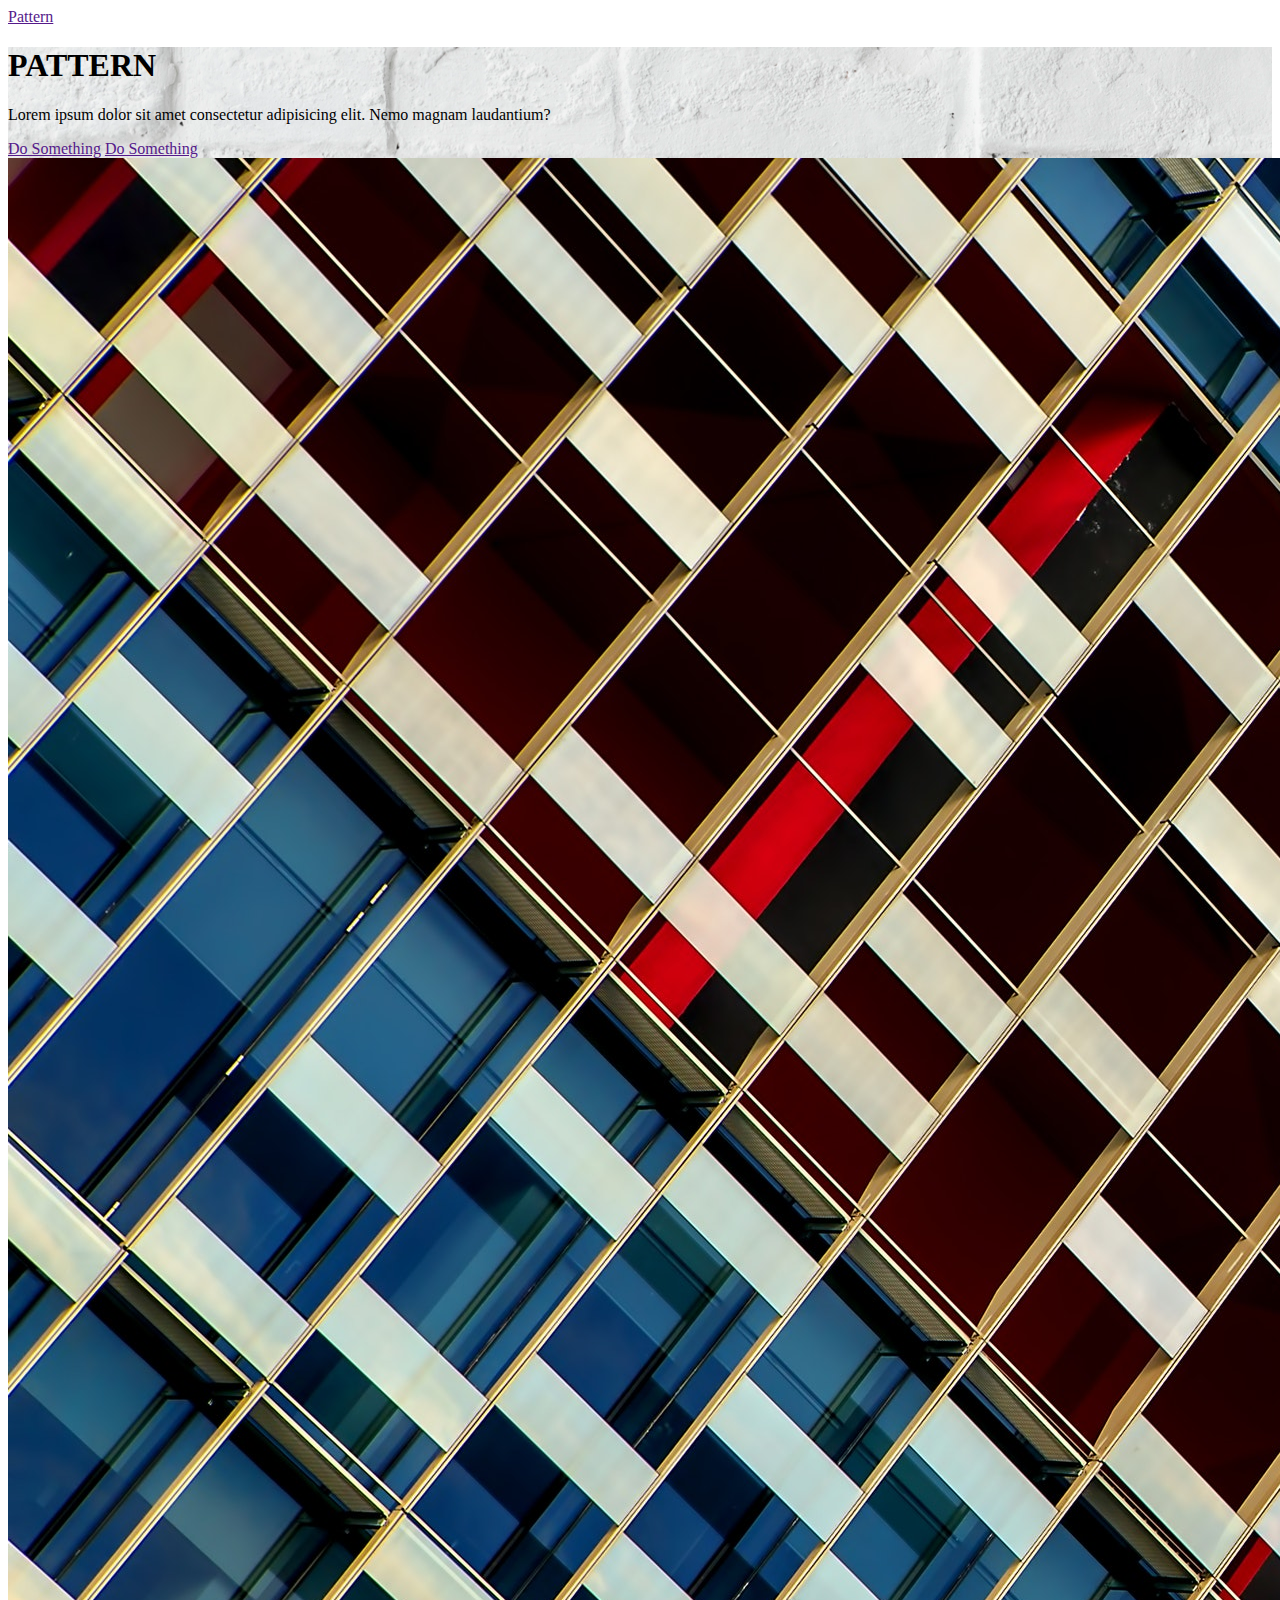
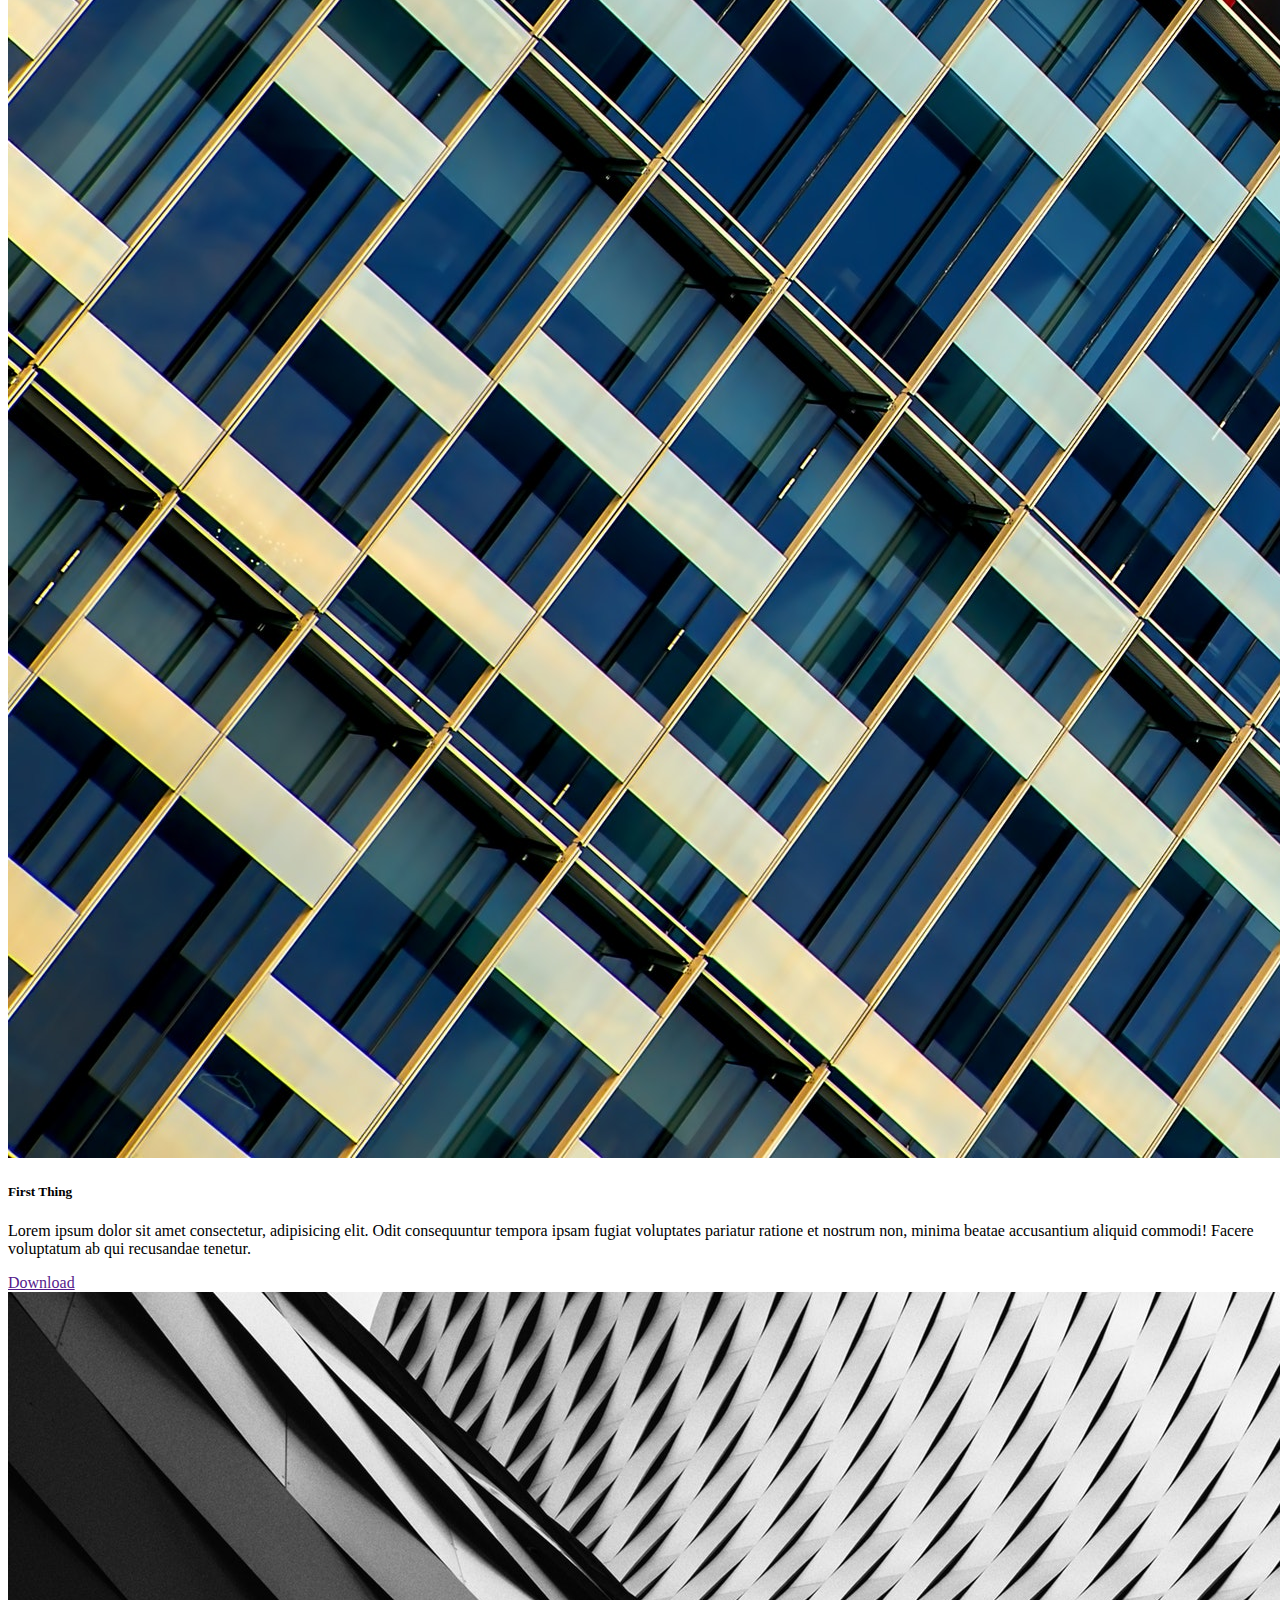
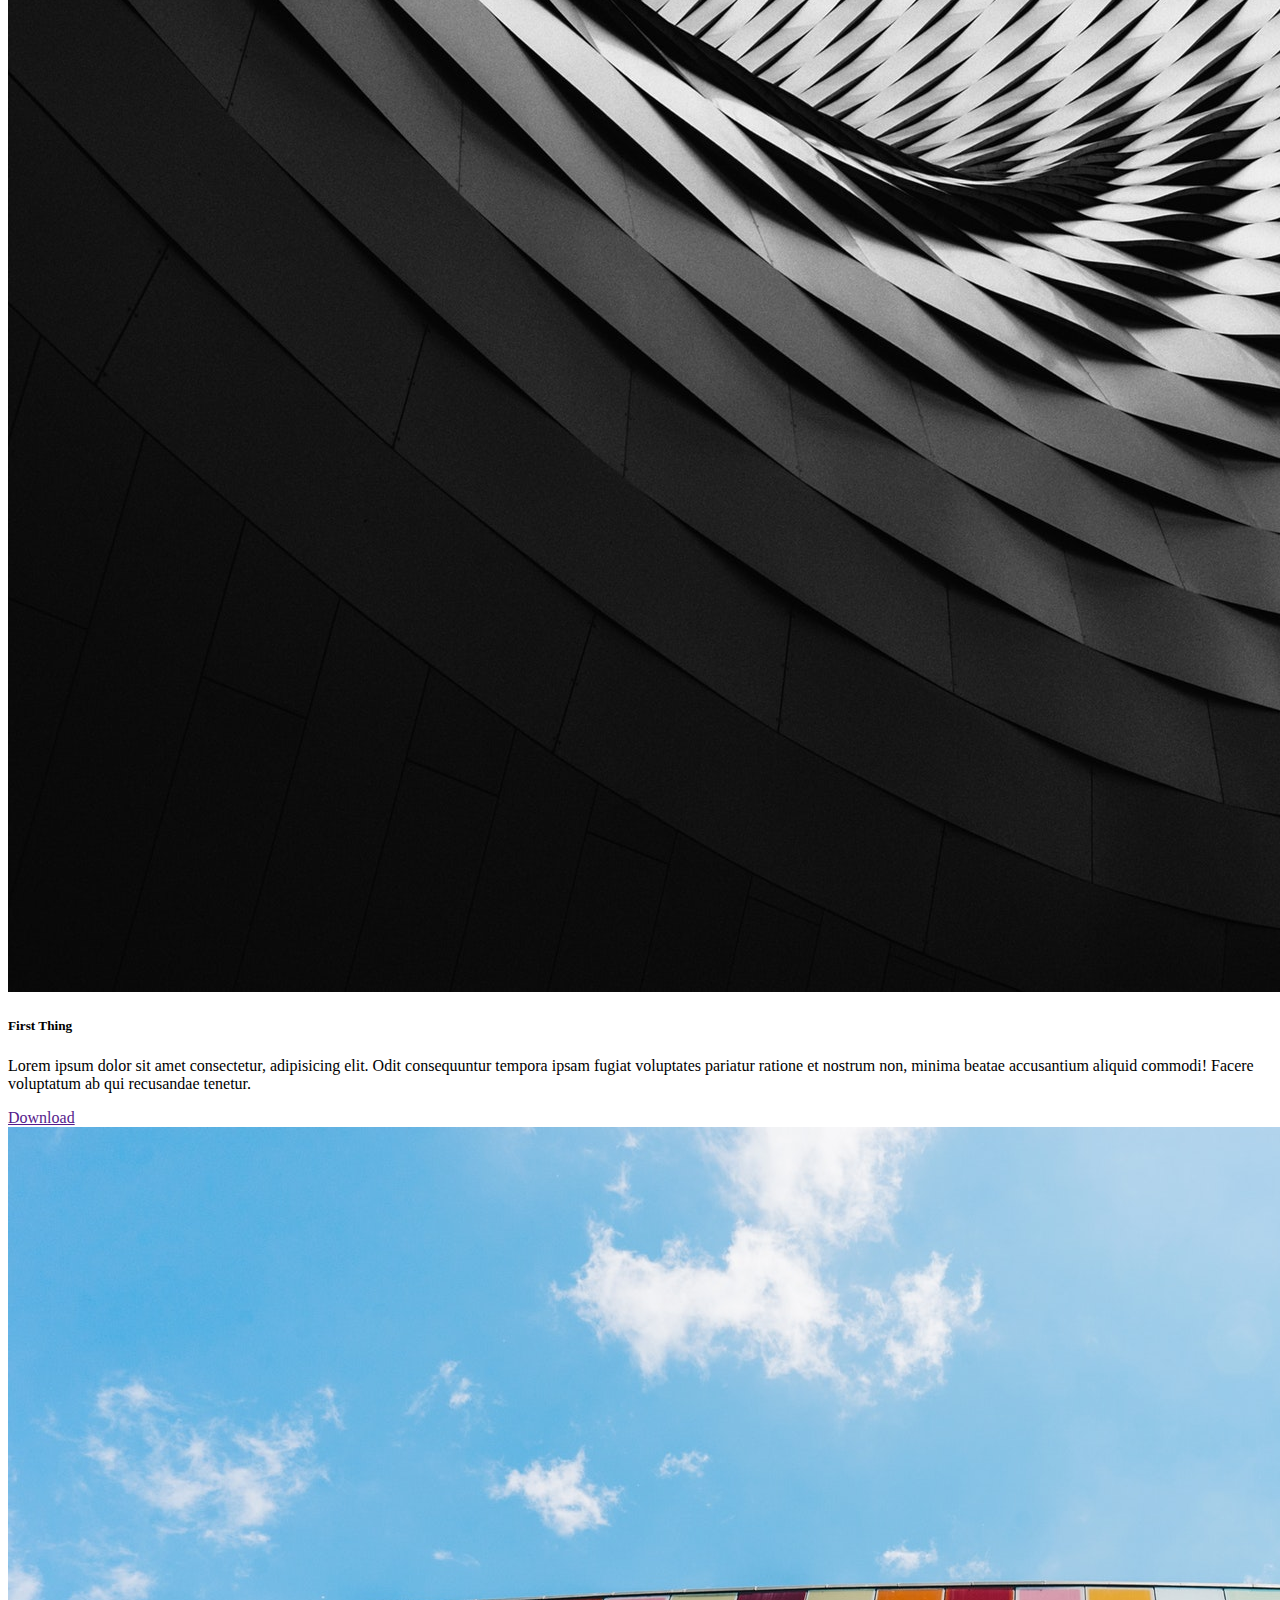
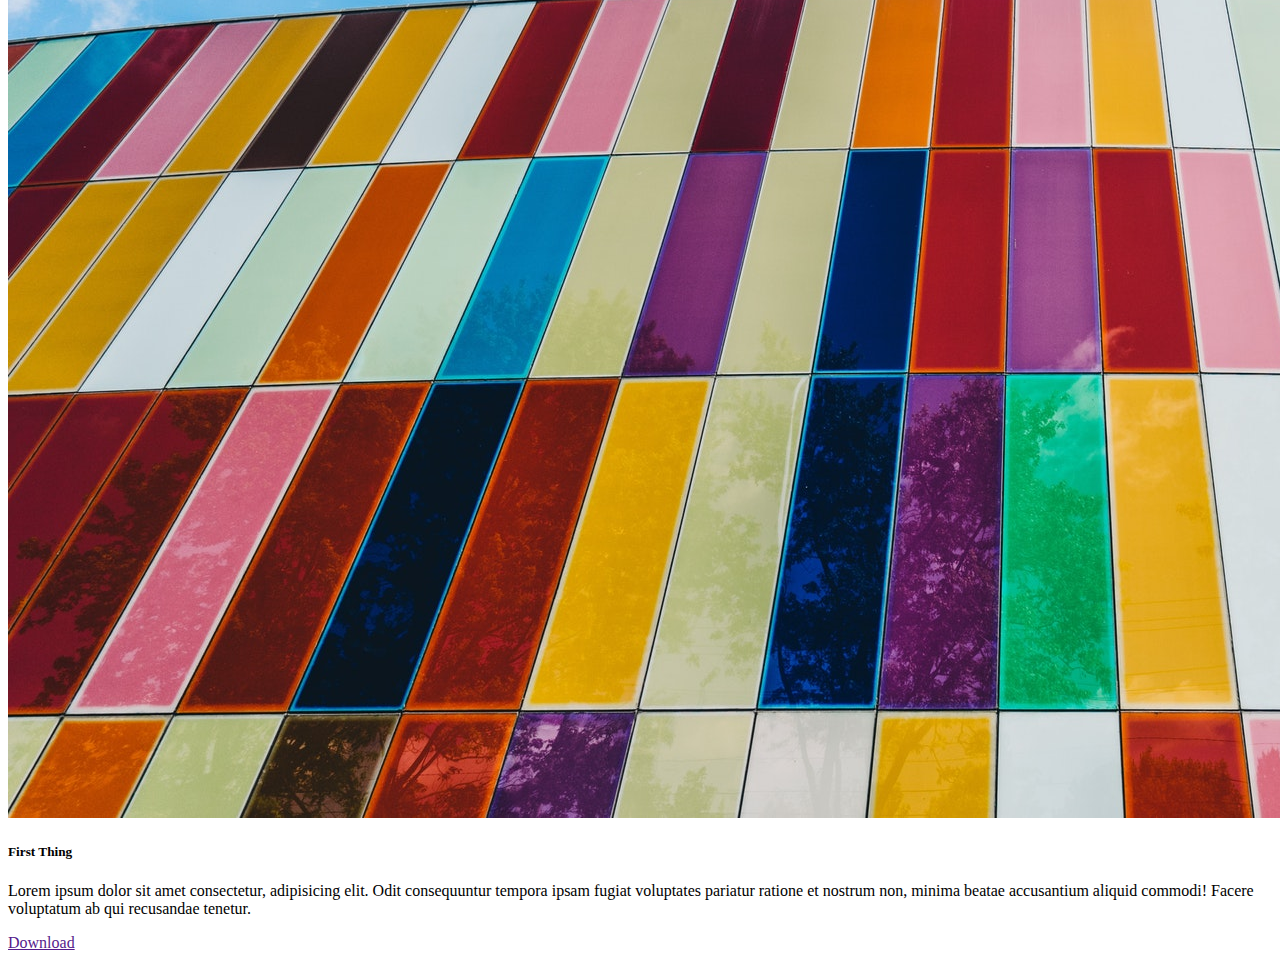
<file: index.html>
<!doctype html>
<html lang="en">

<head>
    <!-- Required meta tags -->
    <meta charset="utf-8">
    <meta name="viewport" content="width=device-width, initial-scale=1, shrink-to-fit=no">

    <!-- Bootstrap CSS -->
    <link rel="stylesheet" href="https://stackpath.bootstrapcdn.com/bootstrap/4.1.3/css/bootstrap.min.css" integrity="sha384-MCw98/SFnGE8fJT3GXwEOngsV7Zt27NXFoaoApmYm81iuXoPkFOJwJ8ERdknLPMO"
        crossorigin="anonymous">
    <link rel="stylesheet" href="https://use.fontawesome.com/releases/v5.7.2/css/all.css" integrity="sha384-fnmOCqbTlWIlj8LyTjo7mOUStjsKC4pOpQbqyi7RrhN7udi9RwhKkMHpvLbHG9Sr" crossorigin="anonymous">
    <style>
        #header{
            background: url("imgs/header.jpeg")0;
            /* background: url("imgs/header.jpeg") center center / cover no-repeat; */
        }
    </style>

    <title>Pattern</title>
</head>

<body>

    <nav class="navbar bg-dark navbar-dark">
        <div class="container">
            <a href="" class="navbar-brand"><i class="fas fa-binoculars mr-2"></i> Pattern</a>
        </div>
    </nav>

    <section id="header" class="jumbotron text-center">
        <h1 class="display-3">PATTERN</h1>
        <p class="lead">Lorem ipsum dolor sit amet consectetur adipisicing elit. Nemo magnam laudantium?</p>
        <a href="" class="btn btn-primary">Do Something</a>
        <a href="" class="btn btn-success">Do Something</a>
    </section>

    <section id="gallery">
        <div class="container">
            <div class="row">
                <div class="col-lg-4 mb-4">
                        <div class="card">
                                <img class="card-img-top" src="imgs/pattern1.jpeg" alt="">
                                <div class="card-body">
                                    <h5 class="card-title">First Thing</h5>
                                    <p class="card-text">Lorem ipsum dolor sit amet consectetur, adipisicing elit. Odit consequuntur tempora ipsam fugiat voluptates pariatur ratione et nostrum non, minima beatae accusantium aliquid commodi! Facere voluptatum ab qui recusandae tenetur.</p>
                                    <a href="" class="btn btn-outline-success btn-sm">Download</a>
                                    <a href="" class="btn btn-outline-danger btn-sm"><i class="far fa-heart"></i></a>
                                </div>
                        </div>
                </div>
                <div class="col-lg-4 mb-4">
                        <div class="card">
                                <img class="card-img-top" src="imgs/pattern2.jpeg" alt="">
                                <div class="card-body">
                                    <h5 class="card-title">First Thing</h5>
                                    <p class="card-text">Lorem ipsum dolor sit amet consectetur, adipisicing elit. Odit consequuntur tempora ipsam fugiat voluptates pariatur ratione et nostrum non, minima beatae accusantium aliquid commodi! Facere voluptatum ab qui recusandae tenetur.</p>
                                    <a href="" class="btn btn-outline-success btn-sm">Download</a>
                                    <a href="" class="btn btn-outline-danger btn-sm"><i class="far fa-heart"></i></a>
                                </div>
                        </div>
                </div>
                <div class="col-lg-4 mb-4">
                        <div class="card">
                                <img class="card-img-top" src="imgs/pattern3.jpeg" alt="">
                                <div class="card-body">
                                    <h5 class="card-title">First Thing</h5>
                                    <p class="card-text">Lorem ipsum dolor sit amet consectetur, adipisicing elit. Odit consequuntur tempora ipsam fugiat voluptates pariatur ratione et nostrum non, minima beatae accusantium aliquid commodi! Facere voluptatum ab qui recusandae tenetur.</p>
                                    <a href="" class="btn btn-outline-success btn-sm">Download</a>
                                    <a href="" class="btn btn-outline-danger btn-sm"><i class="far fa-heart"></i></a>
                                </div>
                        </div>
                </div>
            </div>
        </div>
    </section>

    <!-- Optional JavaScript -->
    <!-- jQuery first, then Popper.js, then Bootstrap JS -->
    <script src="https://code.jquery.com/jquery-3.3.1.slim.min.js" integrity="sha384-q8i/X+965DzO0rT7abK41JStQIAqVgRVzpbzo5smXKp4YfRvH+8abtTE1Pi6jizo"
        crossorigin="anonymous"></script>
    <script src="https://cdnjs.cloudflare.com/ajax/libs/popper.js/1.14.3/umd/popper.min.js" integrity="sha384-ZMP7rVo3mIykV+2+9J3UJ46jBk0WLaUAdn689aCwoqbBJiSnjAK/l8WvCWPIPm49"
        crossorigin="anonymous"></script>
    <script src="https://stackpath.bootstrapcdn.com/bootstrap/4.1.3/js/bootstrap.min.js" integrity="sha384-ChfqqxuZUCnJSK3+MXmPNIyE6ZbWh2IMqE241rYiqJxyMiZ6OW/JmZQ5stwEULTy"
        crossorigin="anonymous"></script>
</body>

</html>
</file>
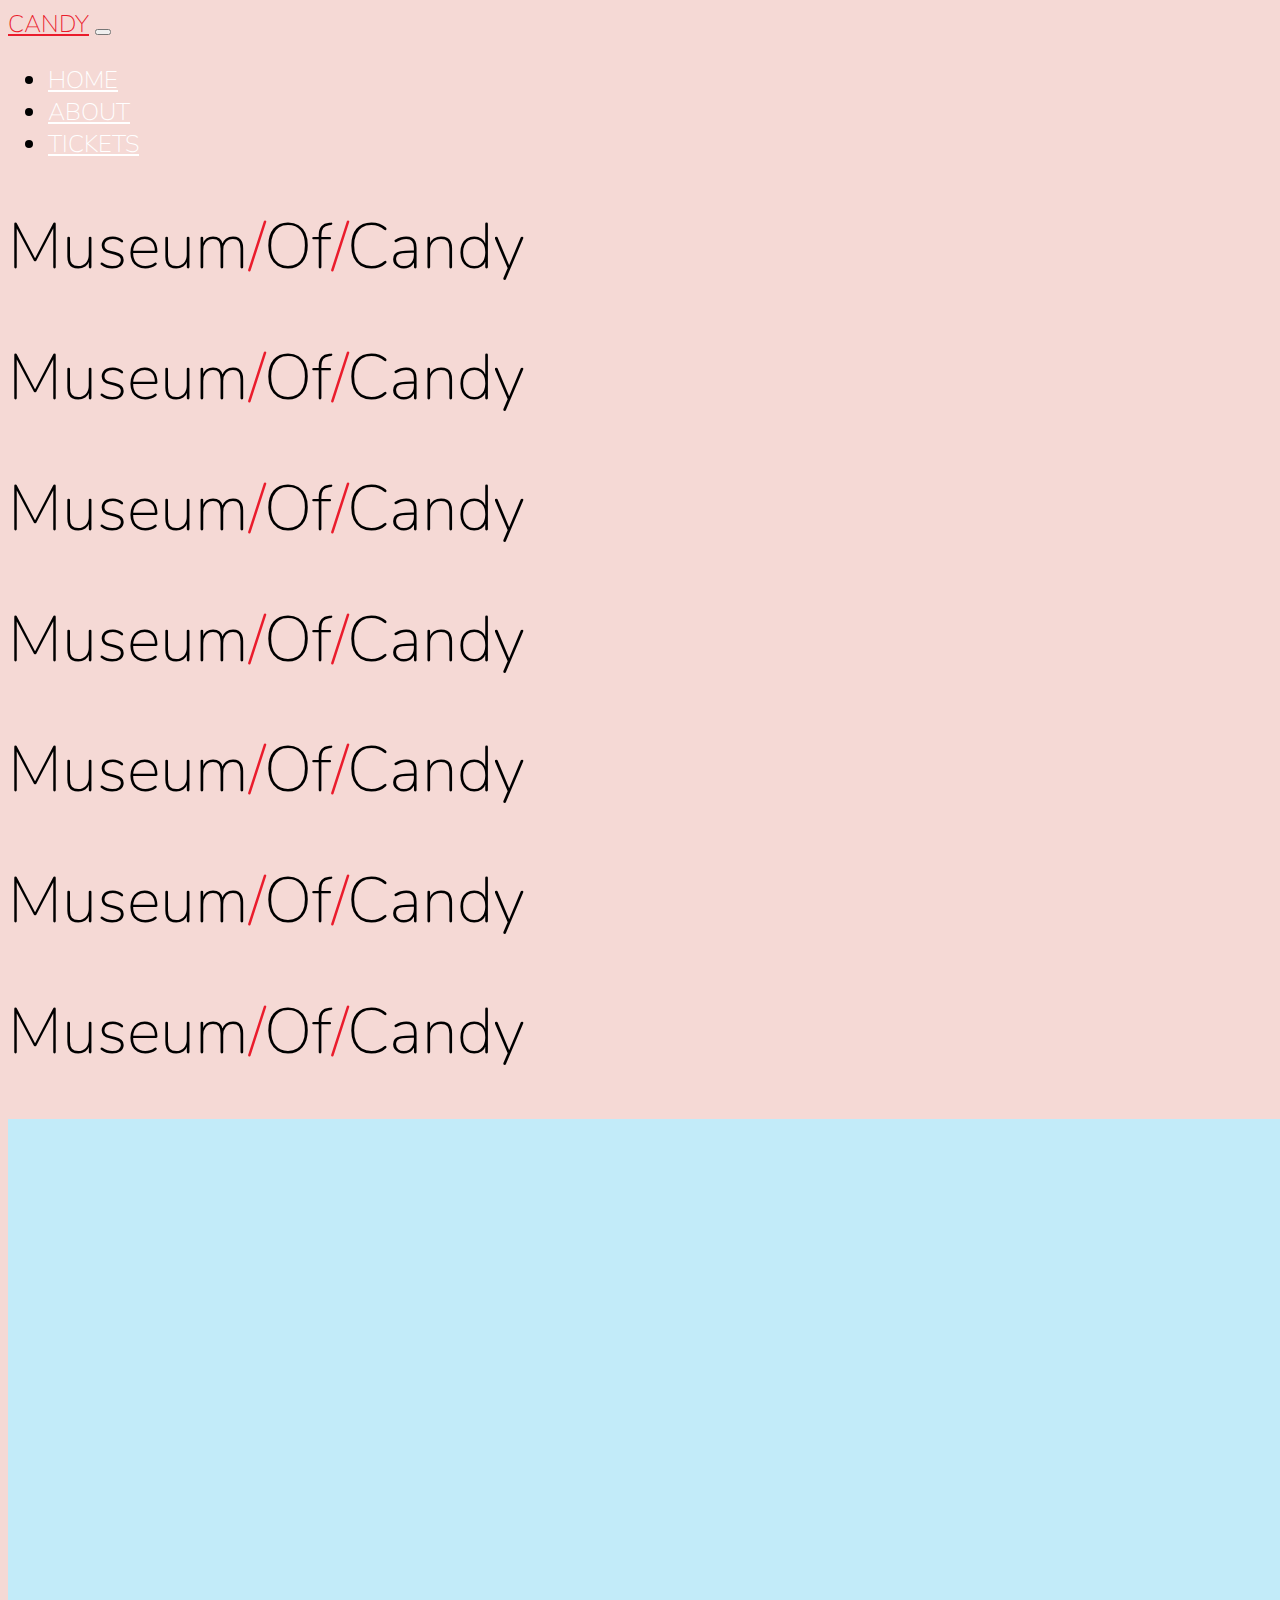
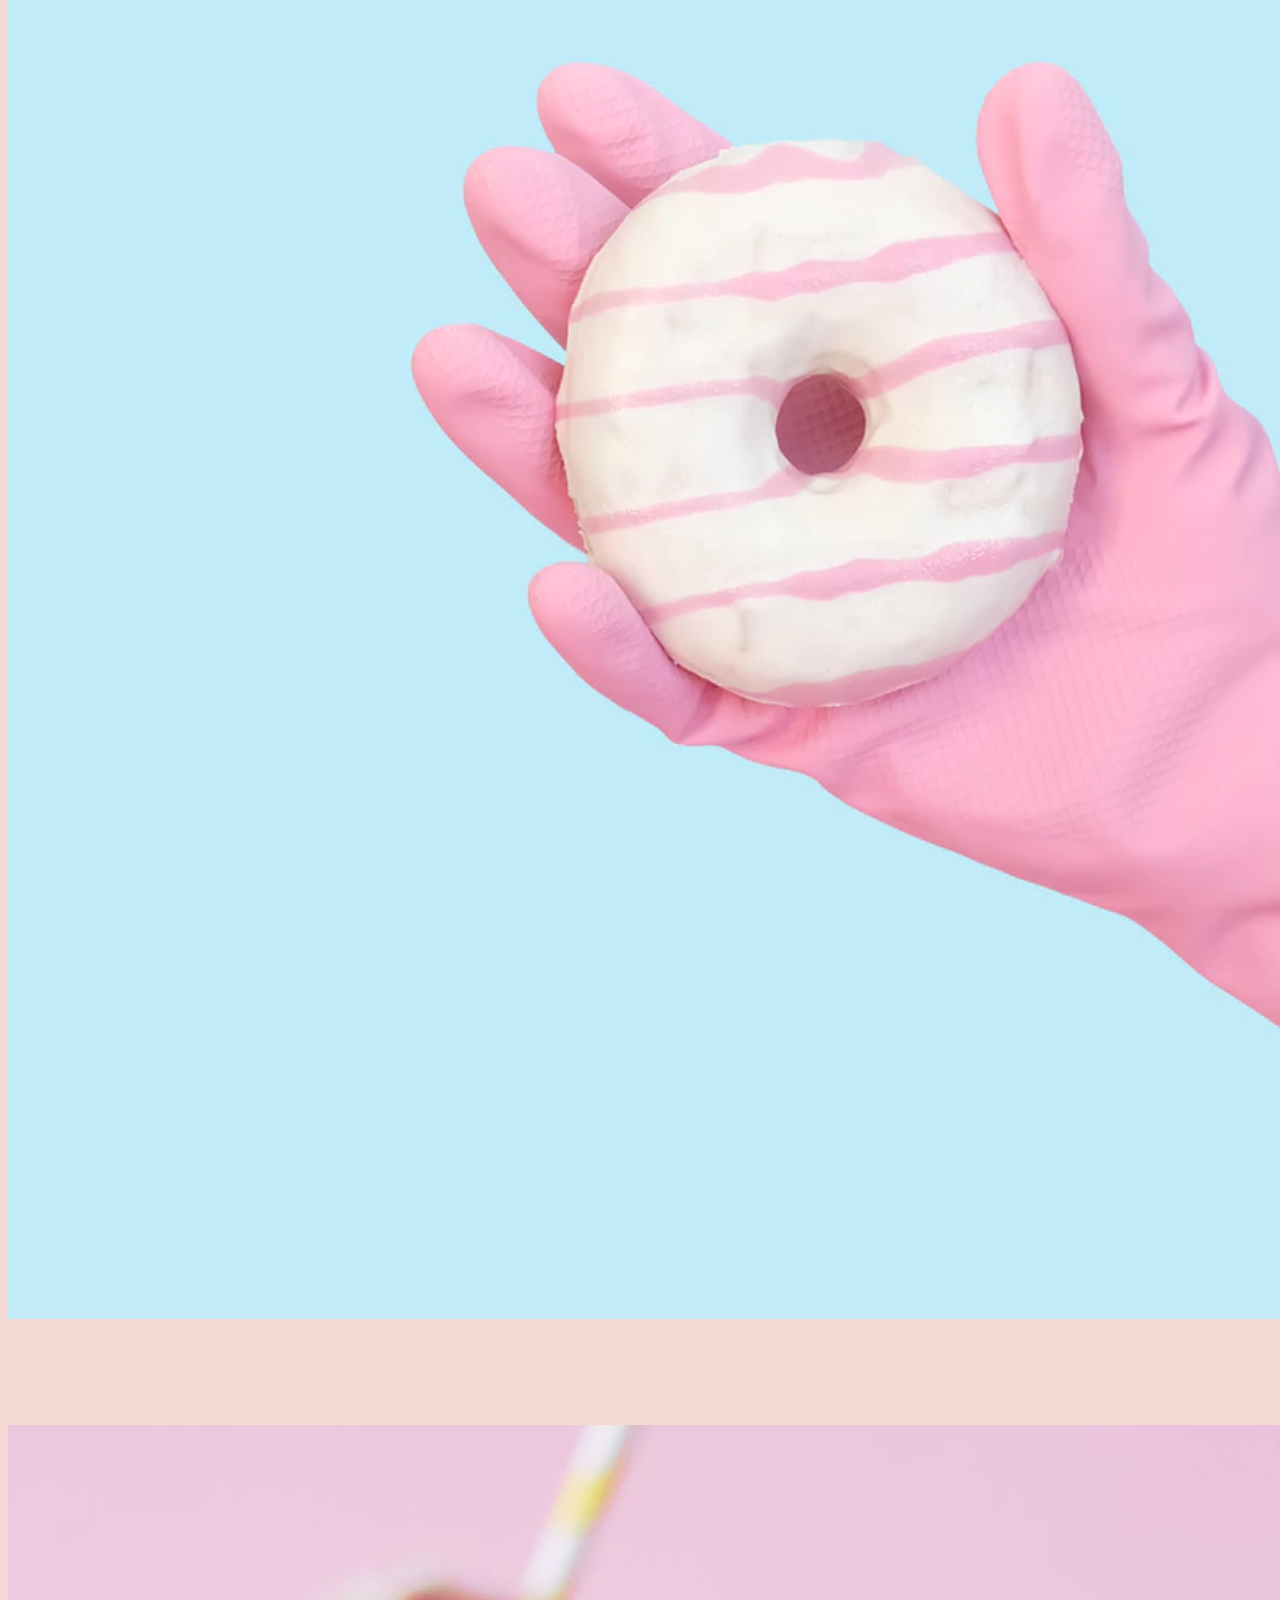
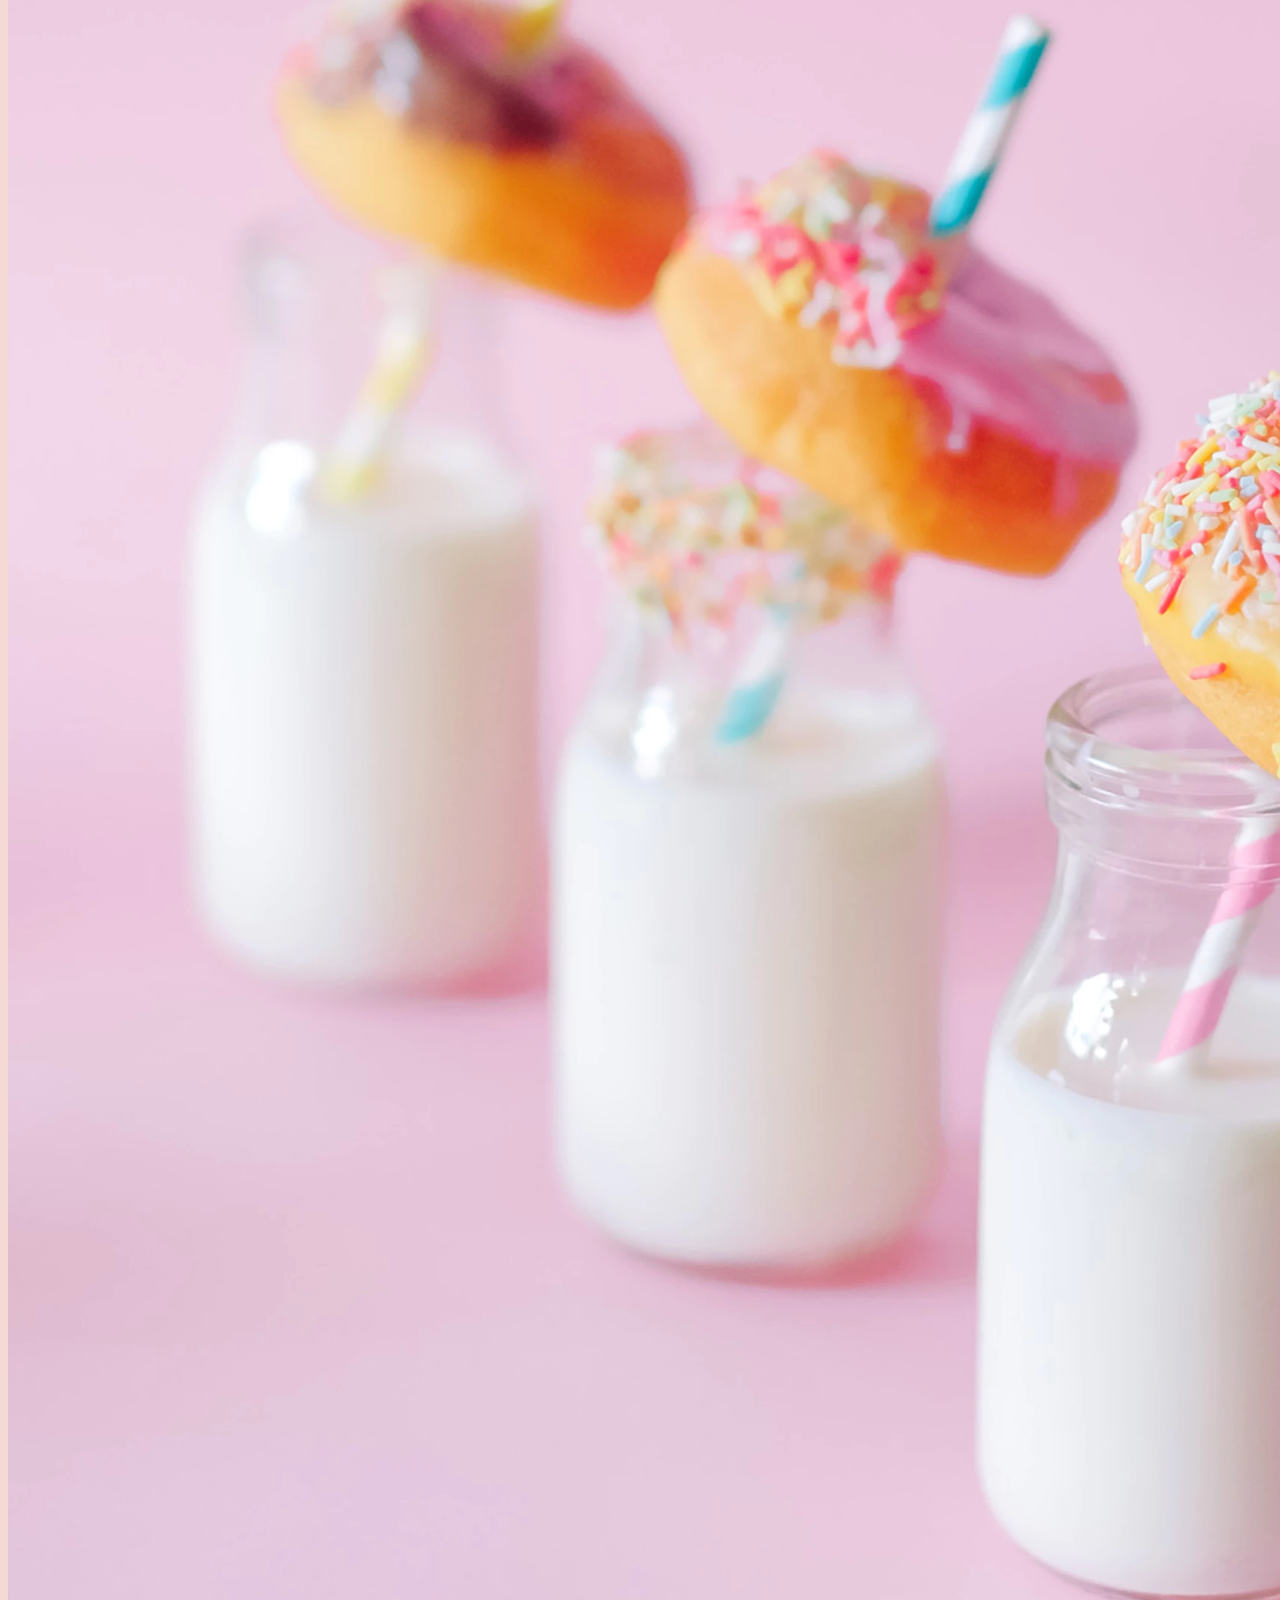
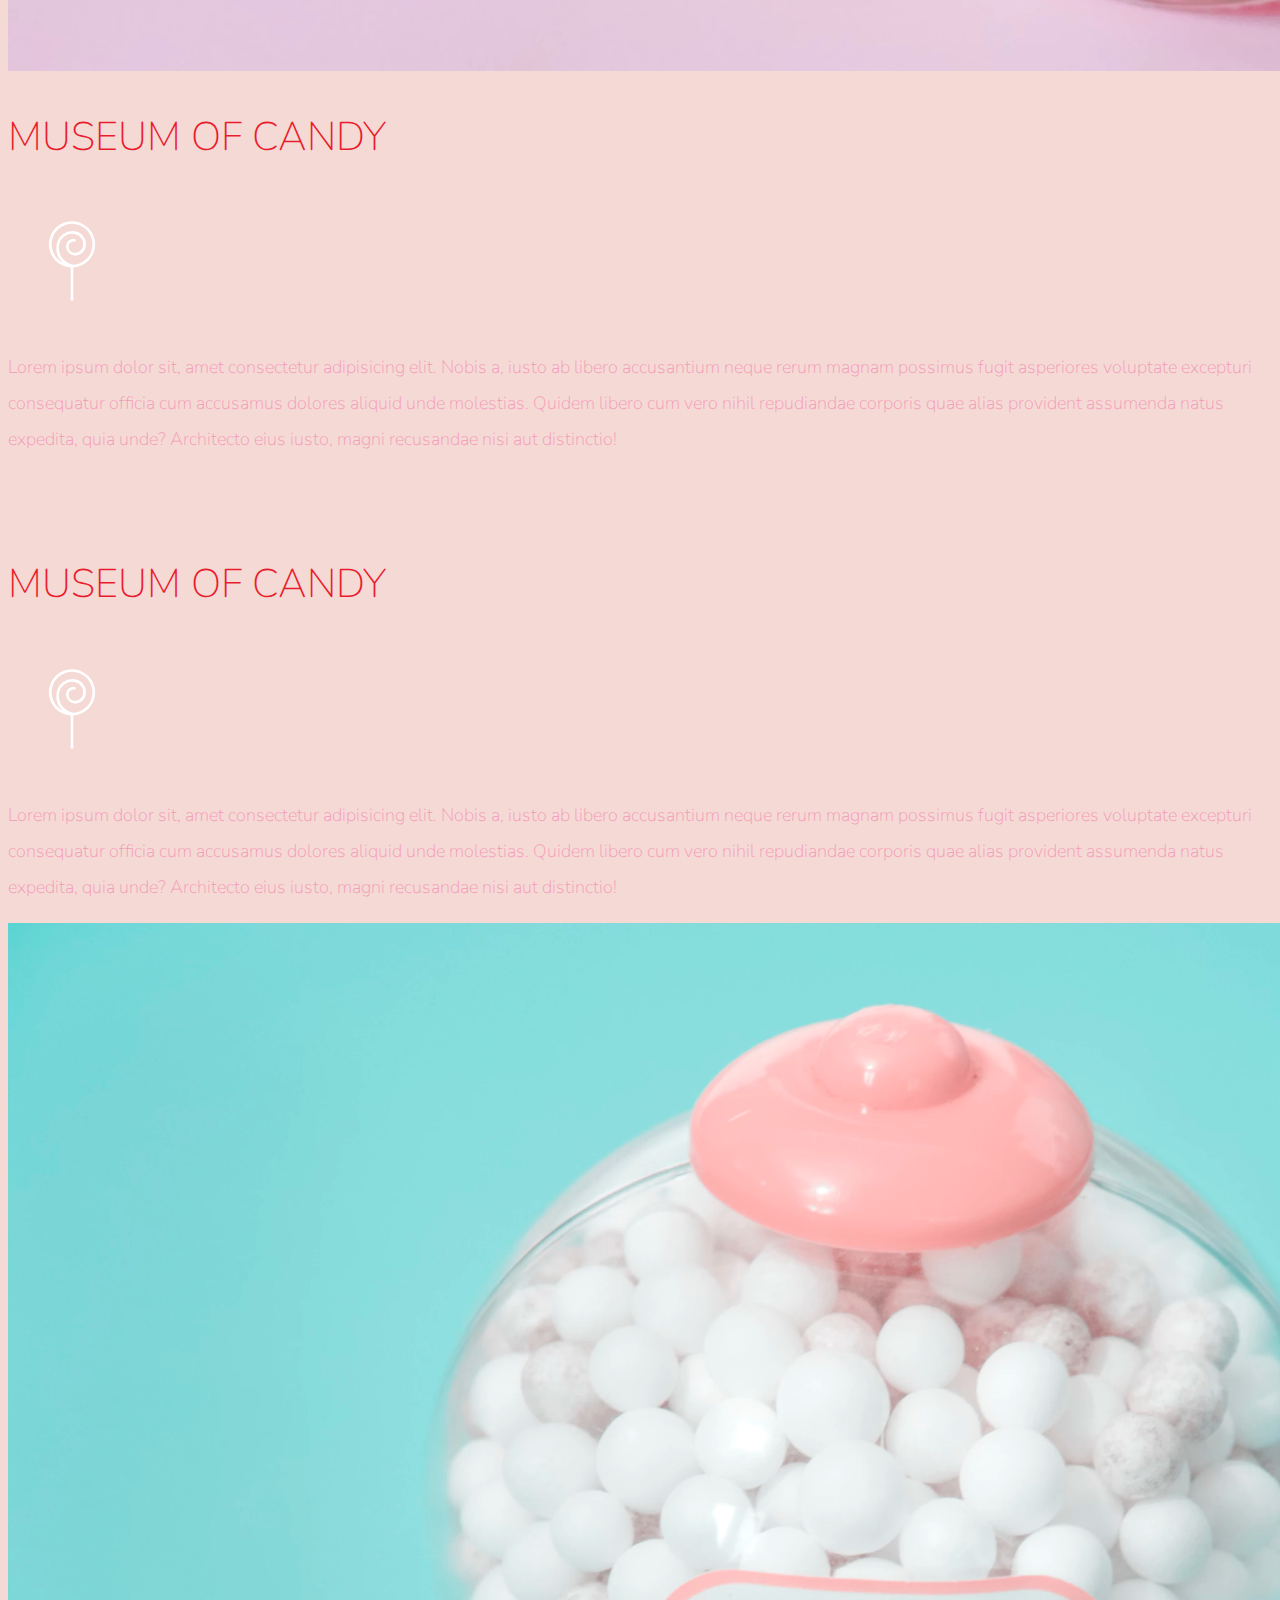
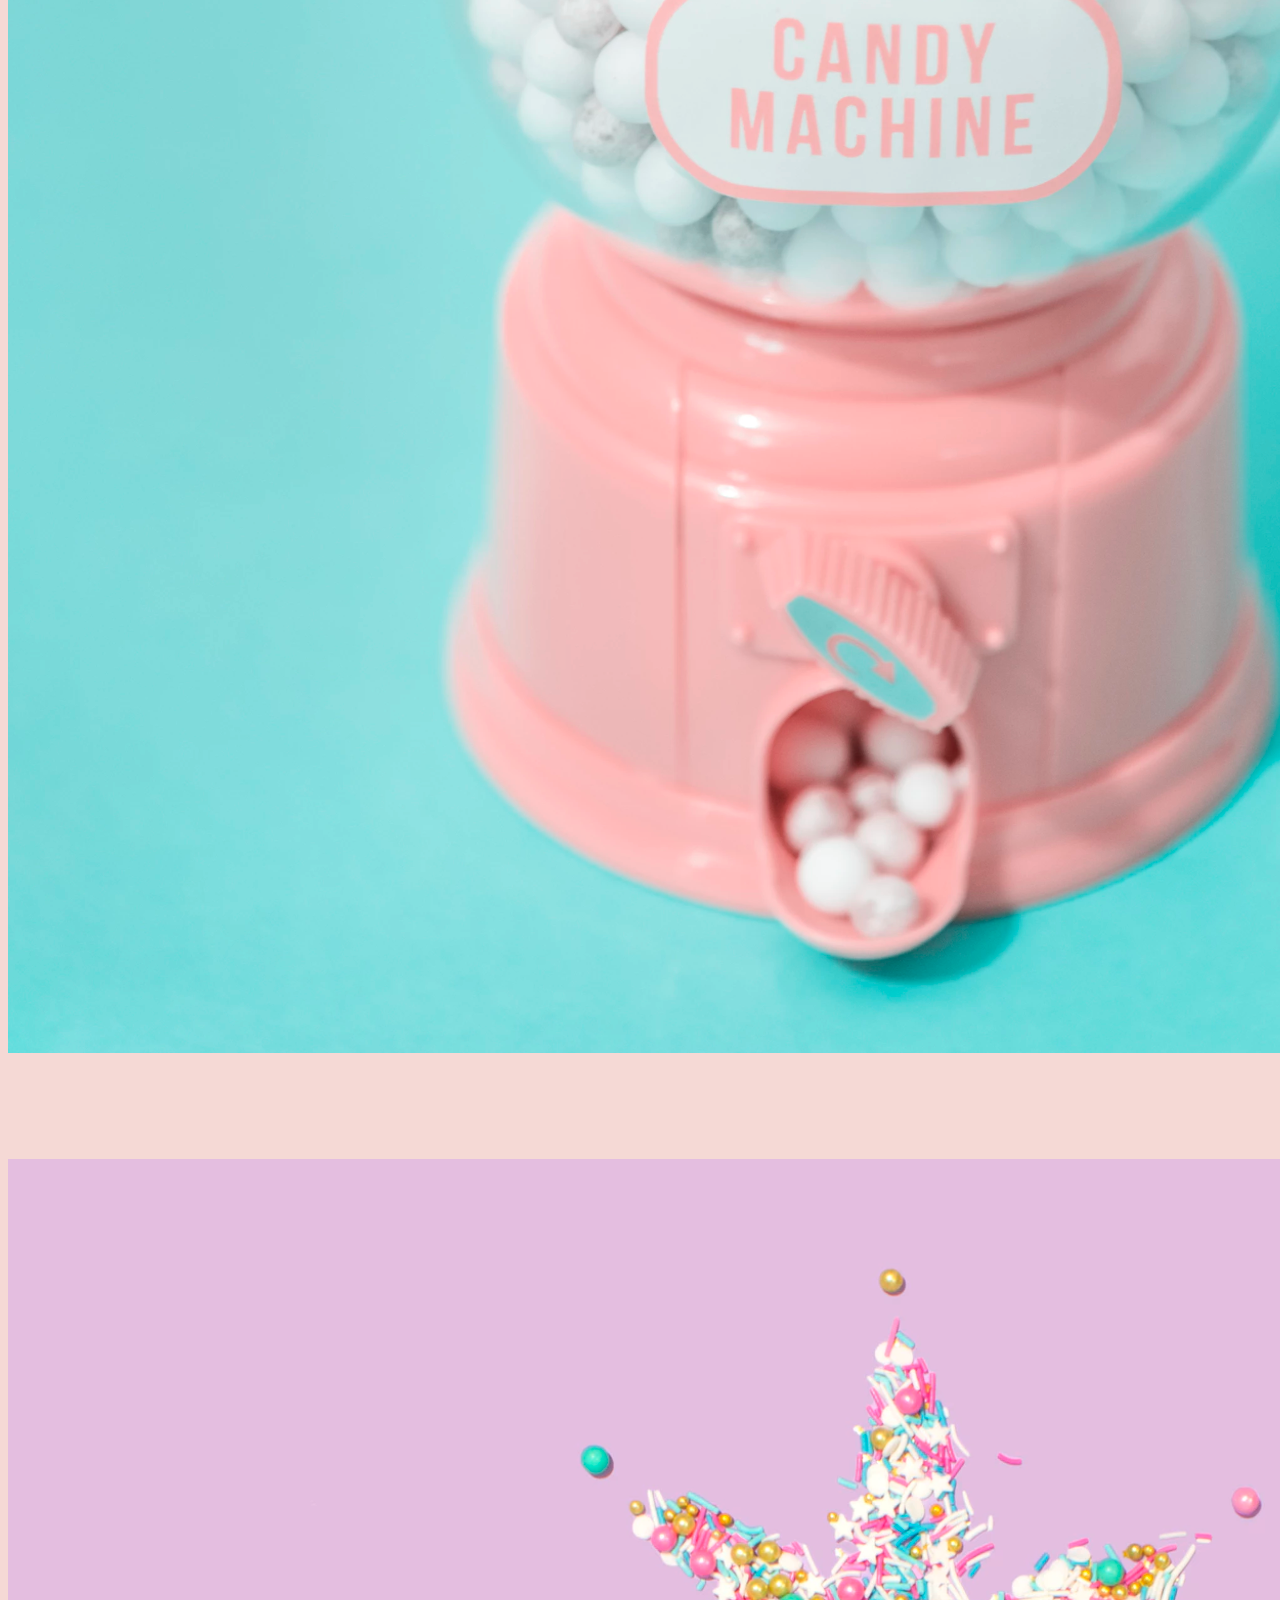
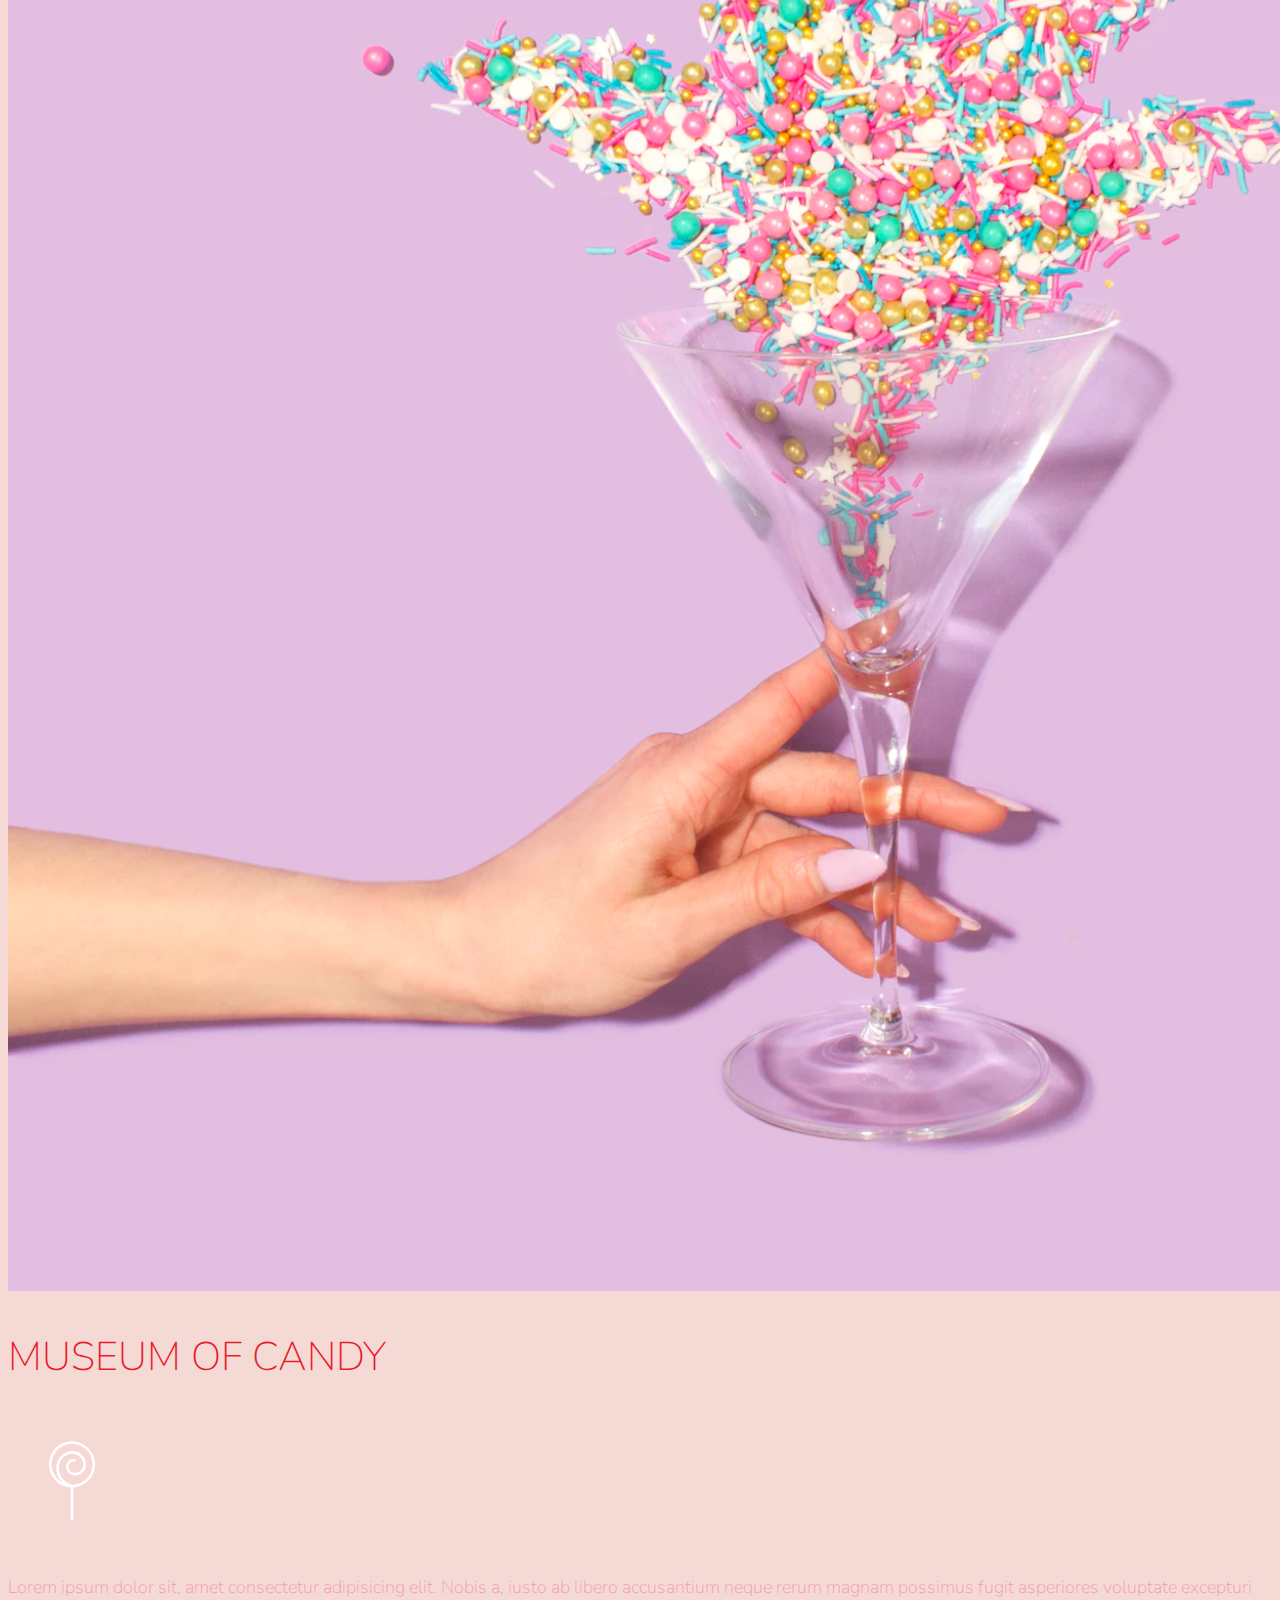
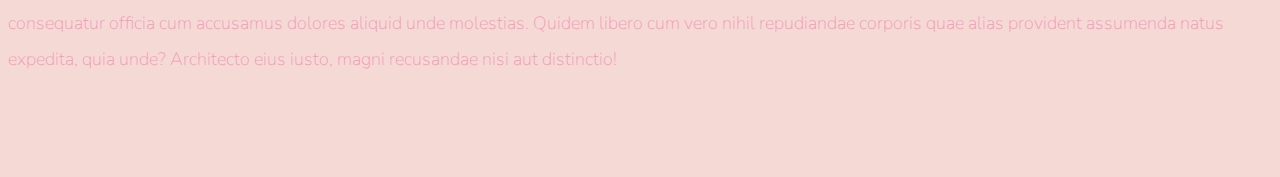
<file: Starter/index.html>
<!doctype html>
<html lang="en">
  <head>
    <!-- Required meta tags -->
    <meta charset="utf-8">
    <meta name="viewport" content="width=device-width, initial-scale=1, shrink-to-fit=no">
    
    <!-- Google Font -->
    <link href="https://fonts.googleapis.com/css?family=Nunito:200,300,400,700" rel="stylesheet">

    <!-- Bootstrap CSS -->
    <link rel="stylesheet" href="https://stackpath.bootstrapcdn.com/bootstrap/4.1.3/css/bootstrap.min.css" integrity="sha384-MCw98/SFnGE8fJT3GXwEOngsV7Zt27NXFoaoApmYm81iuXoPkFOJwJ8ERdknLPMO" crossorigin="anonymous">
    
    <!-- Custom CSS -->
    <link rel="stylesheet" href="app.css">

    <title>Museum of Candy</title>
  </head>
  
  <body>

      <nav id="mainNavbar" class="navbar navbar-dark navbar-expand-md py-0 fixed-top">
        <a href="#" class="navbar-brand">CANDY</a>
        <button class="navbar-toggler" data-toggle="collapse" data-target="#navLinks" aria-label="Toggle navigation">
            <span class="navbar-toggler-icon"></span>
        </button>
        <div class="collapse navbar-collapse" id="navLinks">
          <ul class="navbar-nav">
            <li class="nav-item">
                <a href="" class="nav-link">HOME</a>
            </li>
            <li class="nav-item">
                <a href="" class="nav-link">ABOUT</a>
            </li>
            <li class="nav-item">
                <a href="" class="nav-link">TICKETS</a>
            </li>
          </ul>
        </div>
      </nav>

      <section class="container-fluid px-0">
            <div class="row align-items-center">
              <div class="col-lg-6">
                <div id="headingGroup" class="text-white text-center d-none d-lg-block mt-5">
                  <h1 class="">Museum<span>/</span>Of<span>/</span>Candy</h1>
                  <h1 class="">Museum<span>/</span>Of<span>/</span>Candy</h1>
                  <h1 class="">Museum<span>/</span>Of<span>/</span>Candy</h1>
                  <h1 class="">Museum<span>/</span>Of<span>/</span>Candy</h1>
                  <h1 class="">Museum<span>/</span>Of<span>/</span>Candy</h1>
                  <h1 class="">Museum<span>/</span>Of<span>/</span>Candy</h1>
                  <h1 class="">Museum<span>/</span>Of<span>/</span>Candy</h1>
                </div>
              </div>
              <div class="col-lg-6">
                <img class="img-fluid" src="imgs/hand2.png" alt="">
              </div>
            </div>
      </section>


      <section class="container-fluid px-0">
        <div class="row align-items-center content">
            <div class="col-md-6 order-2 order-md-1">
              <img src="imgs/milk.png" alt="" class="img-fluid">
            </div>
            <div class="col-md-6 text-center order-1 order-md-2">
              <div class="row justify-content-center">
                <div class="col-10 col-lg-8 blurb mb-5 mb-md-0">
                    <h2>MUSEUM OF CANDY</h2>
                    <img src="imgs/lolli_icon.png" alt="" class="d-none d-lg-inline">
                    <p class="lead">Lorem ipsum dolor sit, amet consectetur adipisicing elit. Nobis a, iusto ab libero accusantium neque rerum magnam possimus fugit asperiores voluptate excepturi consequatur officia cum accusamus dolores aliquid unde molestias. Quidem libero cum vero nihil repudiandae corporis quae alias provident assumenda natus expedita, quia unde? 
                      Architecto eius iusto, magni recusandae nisi aut distinctio!</p>  
                    </div>
              </div>
            </div>
        </div>

        <div class="row align-items-center content">
            <div class="col-md-6 text-center">
              <div class="row justify-content-center">
                <div class="col-10 col-lg-8 blurb mb-5 mb-md-0">
                    <h2>MUSEUM OF CANDY</h2>
                    <img src="imgs/lolli_icon.png" alt="" class="d-none d-lg-inline">
                    <p class="lead">Lorem ipsum dolor sit, amet consectetur adipisicing elit. Nobis a, iusto ab libero accusantium neque rerum magnam possimus fugit asperiores voluptate excepturi consequatur officia cum accusamus dolores aliquid unde molestias. Quidem libero cum vero nihil repudiandae corporis quae alias provident assumenda natus expedita, quia unde? 
                      Architecto eius iusto, magni recusandae nisi aut distinctio!</p>  
                    </div>
              </div>
            </div>
            <div class="col-md-6">
                <img src="imgs/gumball.png" alt="" class="img-fluid">
              </div>
        </div>

        <div class="row align-items-center content">
            <div class="col-md-6 order-2 order-md-1">
              <img src="imgs/sprinkles.png" alt="" class="img-fluid">
            </div>
            <div class="col-md-6 text-center order-1 order-md-2">
              <div class="row justify-content-center">
                <div class="col-10 col-lg-8 blurb mb-5 mb-md-0">
                    <h2>MUSEUM OF CANDY</h2>
                    <img src="imgs/lolli_icon.png" alt="" class="d-none d-lg-inline">
                    <p class="lead">Lorem ipsum dolor sit, amet consectetur adipisicing elit. Nobis a, iusto ab libero accusantium neque rerum magnam possimus fugit asperiores voluptate excepturi consequatur officia cum accusamus dolores aliquid unde molestias. Quidem libero cum vero nihil repudiandae corporis quae alias provident assumenda natus expedita, quia unde? 
                      Architecto eius iusto, magni recusandae nisi aut distinctio!</p>  
                    </div>
              </div>
            </div>
        </div>
        

      </section>


    <!-- Optional JavaScript -->
    <!-- jQuery first, then Popper.js, then Bootstrap JS -->
    <script src="https://code.jquery.com/jquery-3.3.1.slim.min.js" integrity="sha384-q8i/X+965DzO0rT7abK41JStQIAqVgRVzpbzo5smXKp4YfRvH+8abtTE1Pi6jizo" crossorigin="anonymous"></script>
    <script src="https://cdnjs.cloudflare.com/ajax/libs/popper.js/1.14.3/umd/popper.min.js" integrity="sha384-ZMP7rVo3mIykV+2+9J3UJ46jBk0WLaUAdn689aCwoqbBJiSnjAK/l8WvCWPIPm49" crossorigin="anonymous"></script>
    <script src="https://stackpath.bootstrapcdn.com/bootstrap/4.1.3/js/bootstrap.min.js" integrity="sha384-ChfqqxuZUCnJSK3+MXmPNIyE6ZbWh2IMqE241rYiqJxyMiZ6OW/JmZQ5stwEULTy" crossorigin="anonymous"></script>
    
    <script>
        $(function(){
          $(document).scroll(function(){
            var $nav = $("#mainNavbar");
            $nav.toggleClass("scrolled",$(this).scrollTop() > $nav.height());
          });
        });
    </script>

  </body>
</html>
</file>
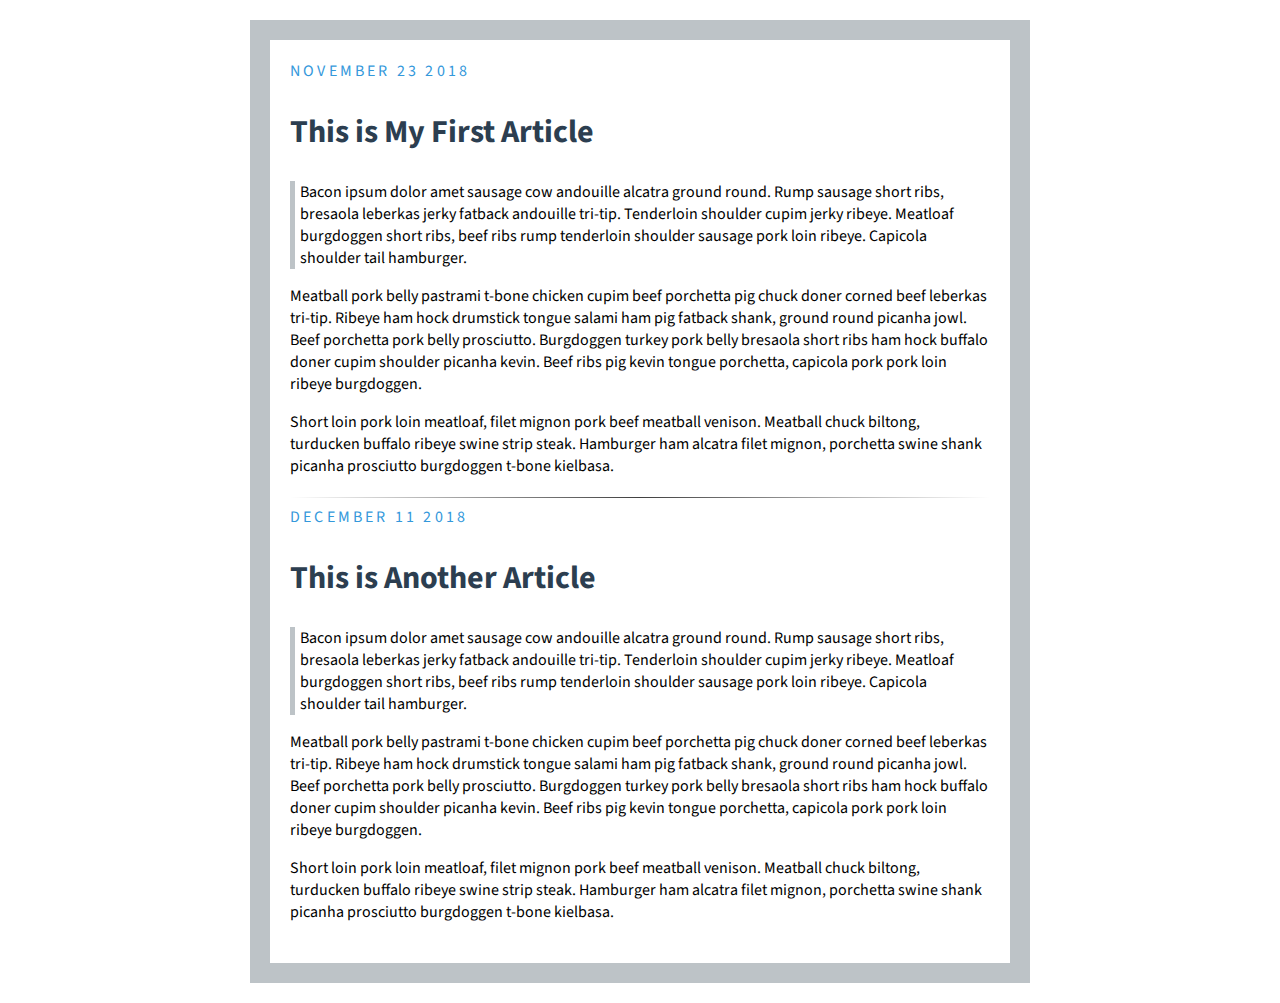
<file: blog.html>
<!DOCTYPE html>
<html>
<head>
	<title>Blog</title>
	<link rel="stylesheet" type="text/css" href="blog.css">
	<link href="https://fonts.googleapis.com/css?family=Source+Sans+Pro:400,700" rel="stylesheet">
</head>
<body>

	<div class="post">

		<div class='date'>November 23 2018</div>

	<h2>This is My First Article</h2>

	<p class="quote">
		Bacon ipsum dolor amet sausage cow andouille alcatra ground round. Rump sausage short ribs, bresaola leberkas jerky fatback andouille tri-tip. Tenderloin shoulder cupim jerky ribeye. Meatloaf burgdoggen short ribs, beef ribs rump tenderloin shoulder sausage pork loin ribeye. Capicola shoulder tail hamburger.
	</p>
	<p>
		Meatball pork belly pastrami t-bone chicken cupim beef porchetta pig chuck doner corned beef leberkas tri-tip. Ribeye ham hock drumstick tongue salami ham pig fatback shank, ground round picanha jowl. Beef porchetta pork belly prosciutto. Burgdoggen turkey pork belly bresaola short ribs ham hock buffalo doner cupim shoulder picanha kevin. Beef ribs pig kevin tongue porchetta, capicola pork pork loin ribeye burgdoggen.
	</p>
	 <p>
		Short loin pork loin meatloaf, filet mignon pork beef meatball venison. Meatball chuck biltong, turducken buffalo ribeye swine strip steak. Hamburger ham alcatra filet mignon, porchetta swine shank picanha prosciutto burgdoggen t-bone kielbasa. 
	</p>
	</div>

	<hr>
	
	<div class="post">

		<div class='date'>December 11 2018</div>

	<h2>This is Another Article</h2>

	<p class="quote">
		Bacon ipsum dolor amet sausage cow andouille alcatra ground round. Rump sausage short ribs, bresaola leberkas jerky fatback andouille tri-tip. Tenderloin shoulder cupim jerky ribeye. Meatloaf burgdoggen short ribs, beef ribs rump tenderloin shoulder sausage pork loin ribeye. Capicola shoulder tail hamburger.
	</p>
	<p>
		Meatball pork belly pastrami t-bone chicken cupim beef porchetta pig chuck doner corned beef leberkas tri-tip. Ribeye ham hock drumstick tongue salami ham pig fatback shank, ground round picanha jowl. Beef porchetta pork belly prosciutto. Burgdoggen turkey pork belly bresaola short ribs ham hock buffalo doner cupim shoulder picanha kevin. Beef ribs pig kevin tongue porchetta, capicola pork pork loin ribeye burgdoggen.
	</p>
	 <p>
		Short loin pork loin meatloaf, filet mignon pork beef meatball venison. Meatball chuck biltong, turducken buffalo ribeye swine strip steak. Hamburger ham alcatra filet mignon, porchetta swine shank picanha prosciutto burgdoggen t-bone kielbasa. 
	</p>
	</div>
</body>
</html>
</file>
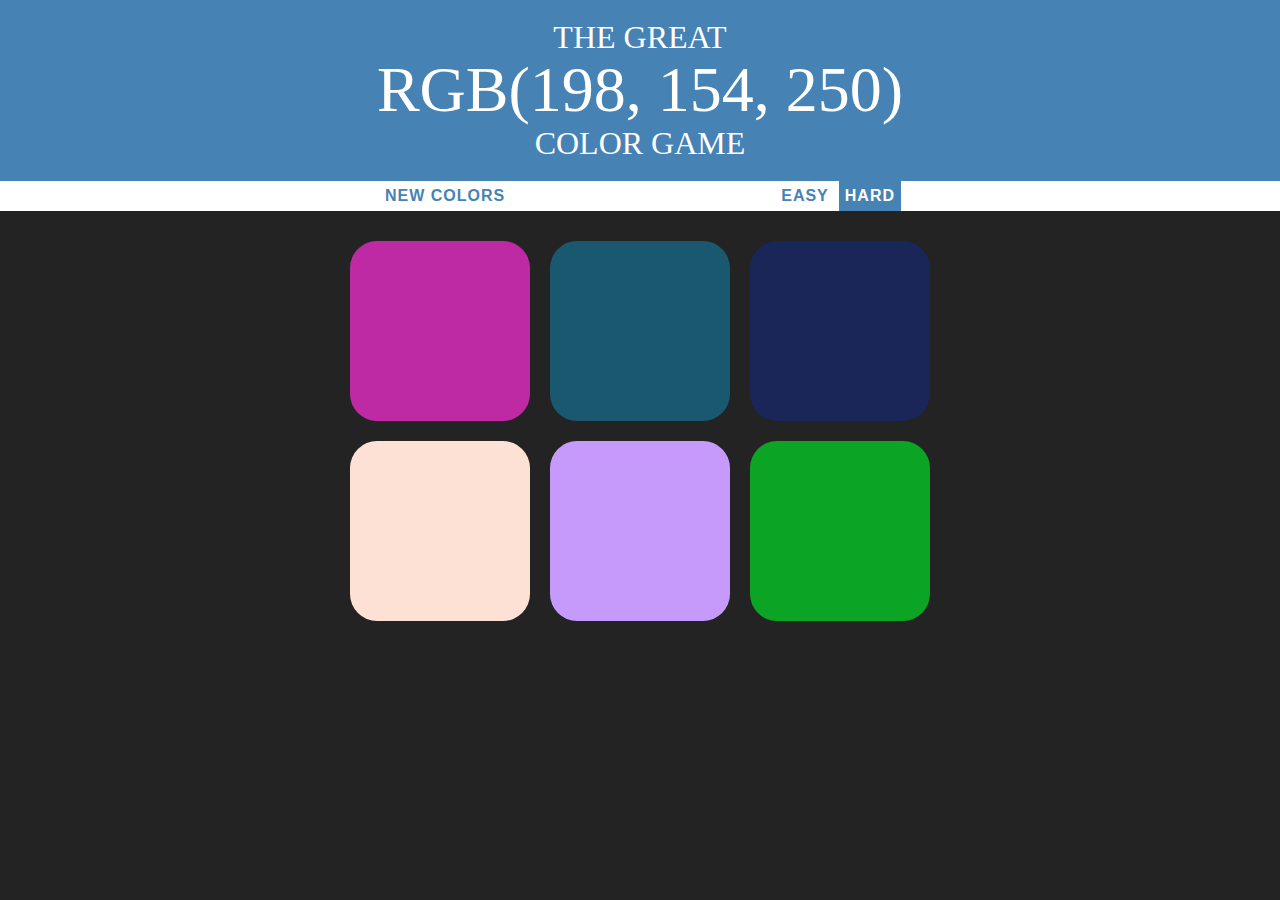
<file: colorGame/colorGame.html>
<!DOCTYPE html>
<html>
<head>
	<title>Color Game</title>
	<link rel="stylesheet" type="text/css" href="colorGame.css">
</head>
<body>
<h1>
	The Great 
	<br>
	<span id="colorDisplay">RGB</span>
	<br>
	Color Game
</h1>

	<div id="stripe">
		<button id="reset">New Colors</button>
		<span id="message"></span>
		<button class="mode">Easy</button>
		<button class="mode selected">Hard</button>
	</div>

	<div id="container">
		<div class="square"></div>
		<div class="square"></div>
		<div class="square"></div>
		<div class="square"></div>
		<div class="square"></div>
		<div class="square"></div>
	</div>

<script type="text/javascript" src="colorGame.js"></script>
</body>
</html>
</file>
<file: Starter/app.css>
body {
    background:#f5d9d5;
    font-family: "Nunito",sans-serif;
}

.blurb h2{
    color: #EA1C2C;
    font-weight:100;
    font-size:2.5rem;
}

.blurb p{
    color:#f498b8;
    font-weight:100;
    font-size:1.125rem;
    line-height:2;
}

.content{
    margin-top:100px;
    margin-bottom: 100px;
}

#mainNavbar{
    font-size: 1.5rem;
    font-weight:100;
}

#mainNavbar .nav-link{
    color:white;
}

#mainNavbar .nav-link:hover{
    color: #EA1C2C;
}

#mainNavbar .navbar-brand{
    color: #EA1C2C;
    font-size:1.5rem;
}

#headingGroup span {
    color: #EA1C2C;
}


#headingGroup h1{
    font-weight: 100;
    font-size : 4rem;
}

.navbar.scrolled{
    background: rgb(222,192,222);
    transition: background 500ms;
}

@media (max-width:1200px){
    #headingGroup h1{
        font-weight: 100;
        font-size : 3rem;
    }
    
}
</file>
<file: blog.css>
body{
	border:20px solid #bdc3c7;
	padding:20px;
	max-width:700px;
	width:80%;
	margin: 20px auto;
	font-family: Source Sans Pro;
}

.quote{
	border-left: 5px solid #bdc3c7;
	padding-left: 5px;
}
h2{
	color:#2c3e50;
	font-size: 2.0rem;	
}
.date{
	color: #3498db;
	text-transform: uppercase;
	letter-spacing: 0.2rem; 
}

hr {
    border: 0;
    height: 1px;
    background-image: linear-gradient(to right, rgba(0, 0, 0, 0), rgba(0, 0, 0, 0.75), rgba(0, 0, 0, 0));
}

.post{
	margin-bottom: 20px;
}
</file>
<file: colorGame/colorGame.css>
body{
	background-color: #232323;
	margin: 0;
	font-family: "Montserrat","Avenir";
}

.square{
	width: 30%;
	background: purple;
	padding-bottom: 30%;
	float:left;
	margin:1.66%;
	border-radius: 15%;
	transition: background 0.6s;
	--webkit-transition:background 0.6s;
	--moz-transition:background 0.6s;
}

#container{
	max-width:600px;
	margin: 20px auto;
}

h1{
	text-align: center;
	line-height: 1.1;
	font-weight: normal;
	color:white;
	background-color: steelblue;
	margin:0;
	text-transform: uppercase;
	padding: 20px 0;
}


#colorDisplay{
	font-size: 200%;
}

#message{
	display: inline-block;
	width:20%;
}

/*span{
	color: white;
}*/

#stripe{
	background-color: white;
	height: 30px;
	text-align: center;
	color:black;
}


.selected {
	color:white;
	background: steelblue;
}

button{
	border: none;
	background: none;
	text-transform: uppercase;
	height: 100%;
	font-weight: 700;
	color: steelblue;
	letter-spacing: 1px;
	font-size: inherit;
	transition: all 0.3s;
	--webkit-transition:all 0.3s;
	--moz-transition:all 0.3s;
	outline: none;	
}

button:hover{
	color:white;
	background: steelblue;
}
</file>
